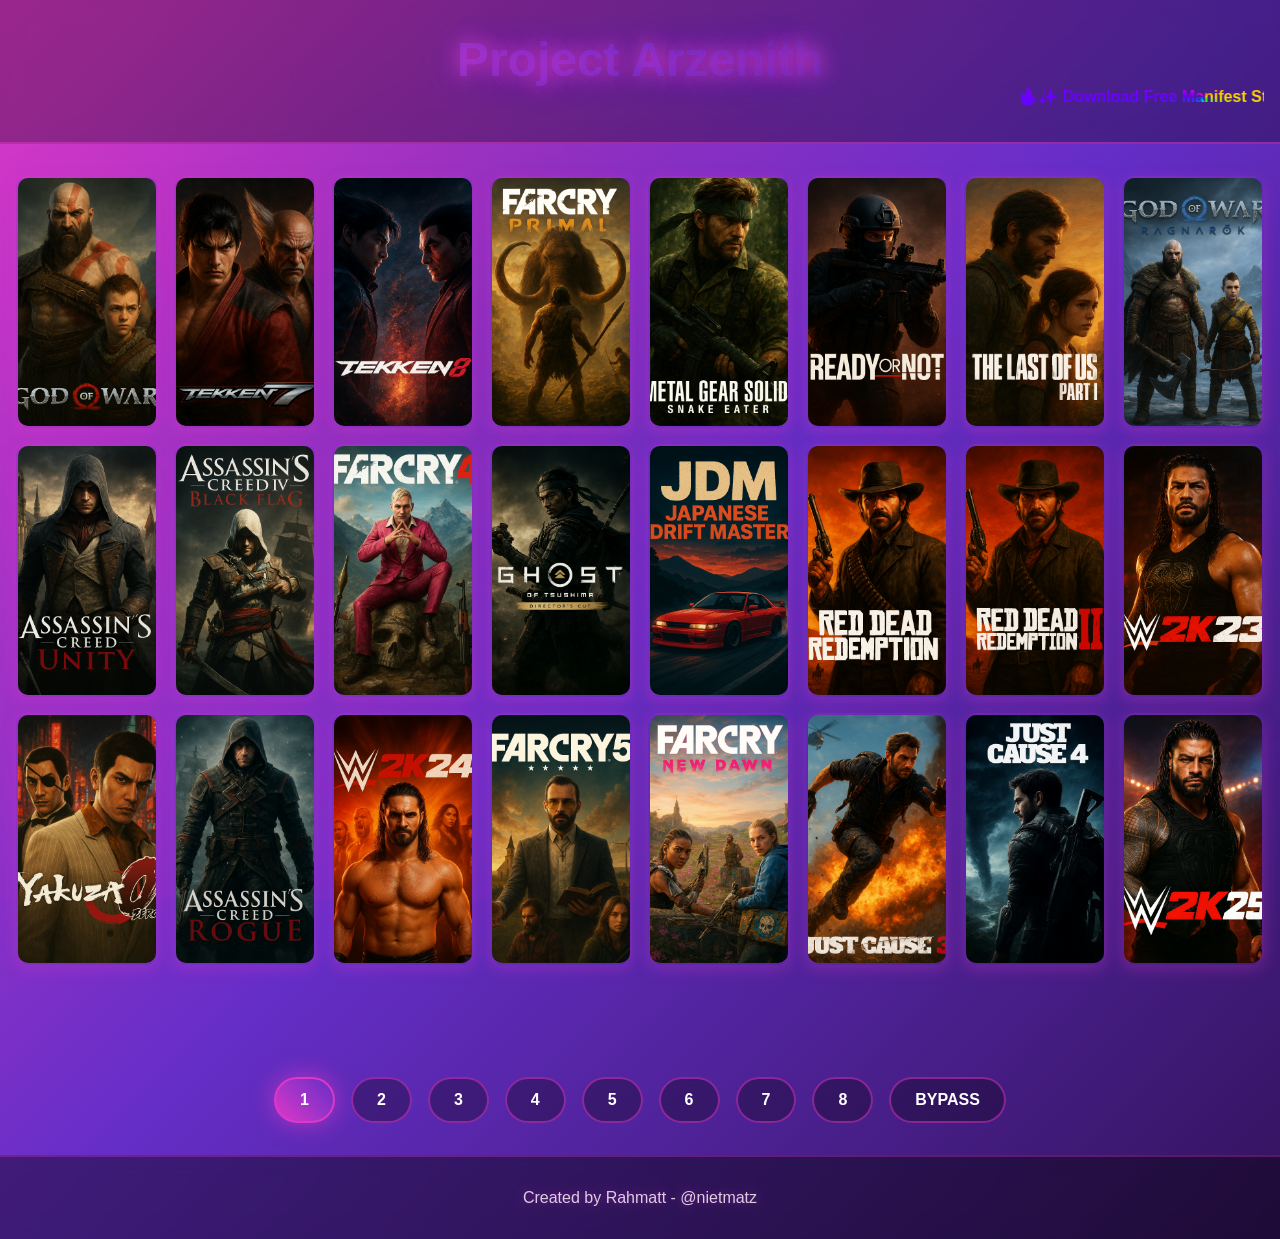
<file: index.html>
<!DOCTYPE html>
<html lang="en">
<head>
    <meta charset="UTF-8">
    <meta name="viewport" content="width=device-width, initial-scale=1.0">
    <title>🌠 Project Arzenith - Download Free Manifest Steam Here!</title>
    <link rel="stylesheet" href="style.css">
    <script src="script.js" defer></script>
</head>
<body>
    <header>
        <h1>Project Arzenith</h1>
        <marquee><span class="rainbow">🔥✨ Download Free Manifest Steam Here! 🔥✨</span></marquee>
    </header>
    
    <main>
        <section class="grid-container">
            <a href="https://www.mediafire.com/file/nt4ljeq00lm3zf7/GOD_OF_WAR.zip/file" class="grid-item">
                <img src="img/GOD OF WAR.png" 
                     alt="God Of War"
                     onerror="this.src='https://www.mediafire.com/file/nt4ljeq00lm3zf7/GOD_OF_WAR.zip/file'">
            </a>
            <a href="https://www.mediafire.com/file/o0t4jonk6tg4pev/TEKKEN7.zip/file" class="grid-item">
                <img src="img/TEKKEN7.png" 
                     alt="TEKKEN7"
                     onerror="this.src='https://www.mediafire.com/file/o0t4jonk6tg4pev/TEKKEN7.zip/file'">
            </a>
            <a href="https://www.mediafire.com/file/wvdzljvt90sughk/TEKKEN_8.zip/file" class="grid-item">
                <img src="img/TEKKEN8.png" 
                     alt="TEKKEN8"
                     onerror="this.src='https://www.mediafire.com/file/wvdzljvt90sughk/TEKKEN_8.zip/file'">
            </a>
            <a href="https://www.mediafire.com/file/y9yzuj8mlh6djpb/FARCRY_PRIMAL.zip/file" class="grid-item">
                <img src="img/FARCRY PRIMAL.png" 
                     alt="FarCry Primal"
                     onerror="this.src='https://www.mediafire.com/file/y9yzuj8mlh6djpb/FARCRY_PRIMAL.zip/file'">
            </a>
            <a href="https://www.mediafire.com/file/y5nz8mruwek07c1/METAL_GEAR_SOLID_SNAKE_EATER.zip/file" class="grid-item">
                <img src="img/METAL GEAR SOLID SNAKE EATER.png" 
                     alt="Metal Gear Solid:Snake Eater"
                     onerror="this.src='https://www.mediafire.com/file/y5nz8mruwek07c1/METAL_GEAR_SOLID_SNAKE_EATER.zip/file'">
            </a>
            <a href="https://www.mediafire.com/file/mclf539ju55pdy6/READY_OR_NOT.zip/file" class="grid-item">
                <img src="img/READY OR NOT.png" 
                     alt="Ready Or Not"
                     onerror="this.src='https://www.mediafire.com/file/mclf539ju55pdy6/READY_OR_NOT.zip/file'">
            </a>
            <a href="https://www.mediafire.com/file/7okcmp5csqyc7t8/THE_LAST_OF_US_PART_I.zip/file" class="grid-item">
                <img src="img/THE LAST OF US PART1.png" 
                     alt="The Last Of Us Part I"
                     onerror="this.src='https://www.mediafire.com/file/7okcmp5csqyc7t8/THE_LAST_OF_US_PART_I.zip/file'">
            </a>
            <a href="https://www.mediafire.com/file/r0btb4lyp3d7a3r/GOD_OF_WAR_RAGNAROK.zip/file" class="grid-item">
                <img src="img/GOD OF WAR RAGNAROK.png" 
                     alt="God Of War Ragnarok"
                     onerror="this.src='https://www.mediafire.com/file/r0btb4lyp3d7a3r/GOD_OF_WAR_RAGNAROK.zip/file'">
            </a>
            <a href="https://www.mediafire.com/file/60gv7aldbgw9vsq/ASSASSINS_CREED_UNITY.zip/file" class="grid-item">
                <img src="img/ASSASSINS CREED UNITY.png" 
                     alt="Assassins Creed Unity"
                     onerror="this.src='https://placehold.co/180x320?text=Fallback+Image+for+Button+Error'">
            </a>
            <a href="https://www.mediafire.com/file/h3u335x6s5xs5bl/ASSASSINS_CREED_BLACKFLAG.zip/file" class="grid-item">
                <img src="img/ASSASSINS CREED BLACKFLAG.png" 
                     alt="Assassins Creed Black Flag"
                     onerror="this.src='https://placehold.co/180x320?text=Fallback+Image+for+Button+Error'">
            </a>
            <a href="https://www.mediafire.com/file/1dqgvm00wwqoj4h/FARCRY_4.zip/file" class="grid-item">
                <img src="img/FARCRY4.png" 
                     alt="FAR CRY 4"
                     onerror="this.src='https://placehold.co/180x320?text=Fallback+Image+for+Button+Error'">
            </a>
            <a href="https://www.mediafire.com/file/8rwx6plcknwf5pp/GHOST_OF_TSUSHIMA.zip/file" class="grid-item">
                <img src="img/GHOST OF TSUSHIMA.png" 
                     alt="Ghost Of Tsushima Directors Cut"
                     onerror="this.src='https://placehold.co/180x320?text=Fallback+Image+for+Button+Error'">
            </a>
            <a href="https://www.mediafire.com/file/f5gs8usain3isqs/JAPANESE_DRIFT_MASTER.zip/file" class="grid-item">
                <img src="img/JDM.png" 
                     alt="Japanese Drift Master"
                     onerror="this.src='https://placehold.co/180x320?text=Fallback+Image+for+Button+Error'">
            </a>
            <a href="https://www.mediafire.com/file/c4bya5sgr35w1nt/RED_DEAD_REDEMPTION.zip/file" class="grid-item">
                <img src="img/RED DEAD REDEMPTION.png" 
                     alt="RDR"
                     onerror="this.src='https://placehold.co/180x320?text=Fallback+Image+for+Button+Error'">
            </a>
            <a href="https://www.mediafire.com/file/ta9yelqun8apf8f/RED_DEAD_REDEMPTION2.zip/file" class="grid-item">
                <img src="img/RED DEAD REDEMPTION 2.png" 
                     alt="RDRII"
                     onerror="this.src='https://placehold.co/180x320?text=Fallback+Image+for+Button+Error'">
            </a>
            <a href="https://www.mediafire.com/file/l8du3i74w35eoz1/WWE_2K23.zip/file" class="grid-item">
                <img src="img/WWE 2K23.png" 
                     alt="WWE 2K23"
                     onerror="this.src='https://placehold.co/180x320?text=Fallback+Image+for+Button+Error'">
            </a>
            <a href="https://www.mediafire.com/file/3a6d9e9vxfglfiq/YAKUZA_0.zip/file" class="grid-item">
                <img src="img/YAKUZA0.png" 
                     alt="Yakuza 0"
                     onerror="this.src='https://placehold.co/180x320?text=Fallback+Image+for+Button+Error'">
            </a>
            <a href="https://www.mediafire.com/file/v4o6q6d5bqpkh0r/ASSASSINS_CREED_ROGUE.zip/file" class="grid-item">
                <img src="img/ASSASSINS CREED ROGUE.png" 
                     alt="Assassins Creed Rogue"
                     onerror="this.src='https://placehold.co/180x320?text=Fallback+Image+for+Button+Error'">
            </a>
            <a href="https://www.mediafire.com/file/0o8l0kmc167blox/WWE_2K24.zip/file" class="grid-item">
                <img src="img/WWE 2K24.png" 
                     alt="WWE 2K24"
                     onerror="this.src='https://placehold.co/180x320?text=Fallback+Image+for+Button+Error'">
            </a>
            <a href="https://www.mediafire.com/file/jajpyn5apncgjex/FARCRY_5.zip/file" class="grid-item">
                <img src="img/FAR CRY 5.png" 
                     alt="Far Cry 5"
                     onerror="this.src='https://placehold.co/180x320?text=Fallback+Image+for+Button+Error'">
            </a>
            <a href="https://www.mediafire.com/file/jrk2iradw86m3ad/FAR_CRY_NEWDAWN.zip/file" class="grid-item">
                <img src="img/FAR CRY NEW DAWN.png" 
                     alt="Far Cry New Dawn"
                     onerror="this.src='https://placehold.co/180x320?text=Fallback+Image+for+Button+Error'">
            </a>
            <a href="https://www.mediafire.com/file/vd8yhw0q99yzxzx/JUST_CAUSE_3.zip/file" class="grid-item">
                <img src="img/JUST CAUSE 3.png" 
                     alt="Just Cause 3"
                     onerror="this.src='https://placehold.co/180x320?text=Fallback+Image+for+Button+Error'">
            </a>
            <a href="https://www.mediafire.com/file/4i724yq7y316dz1/JUST_CAUSE_4.zip/file" class="grid-item">
                <img src="img/JUST CAUSE 4.png" 
                     alt="Just Cause 4"
                     onerror="this.src='https://placehold.co/180x320?text=Fallback+Image+for+Button+Error'">
            </a>
            <a href="https://www.mediafire.com/file/t8b75mdkdyiifgs/WWE_2K25.zip/file" class="grid-item">
                <img src="img/WWE 2K25.png" 
                     alt="WWE 2K25"
                     onerror="this.src='https://placehold.co/180x320?text=Fallback+Image+for+Button+Error'">
            </a>
        </section>
    </main>
    
    <nav class="pagination">
        <a href="index.html" class="page-link active">1</a>
        <a href="page2.html" class="page-link">2</a>
        <a href="page3.html" class="page-link">3</a>
        <a href="page4.html" class="page-link">4</a>
        <a href="page5.html" class="page-link">5</a>
        <a href="page6.html" class="page-link">6</a>
        <a href="page7.html" class="page-link">7</a>
        <a href="page8.html" class="page-link">8</a>
        <a href="bypass.html" class="page-link">BYPASS</a>
    </nav>
    
    <footer>
        <p>Created by Rahmatt - @nietmatz</p>
    </footer>
</body>
</html>
</file>
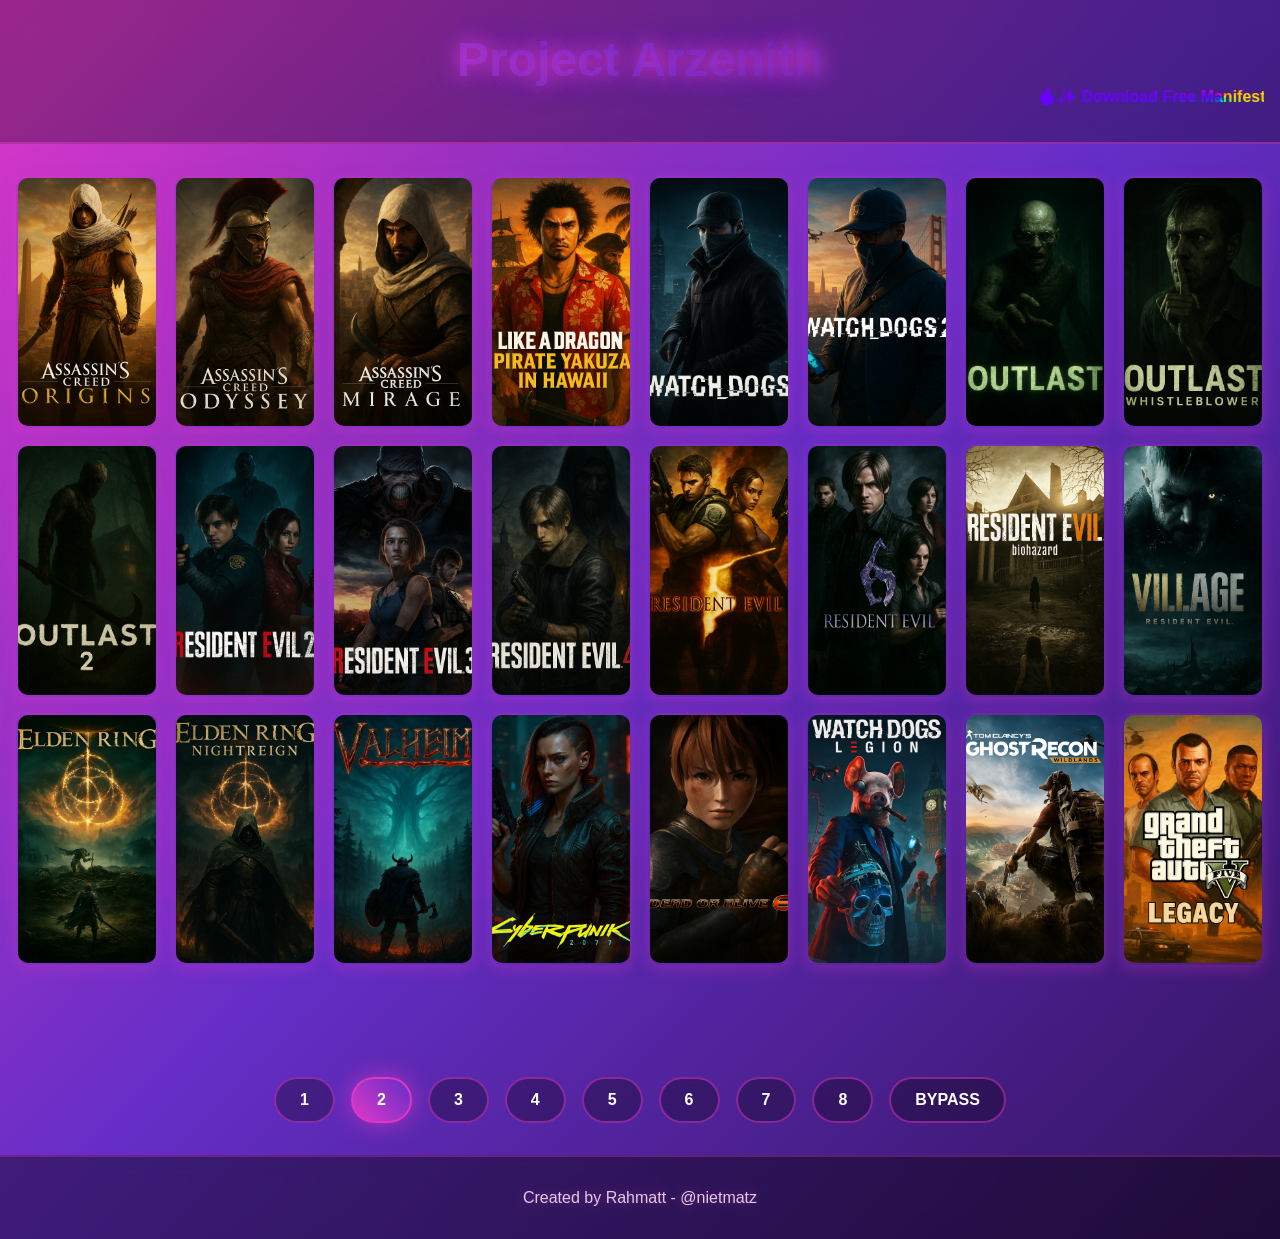
<file: page2.html>
<!DOCTYPE html>
<html lang="en">
<head>
    <meta charset="UTF-8">
    <meta name="viewport" content="width=device-width, initial-scale=1.0">
    <title>🌠 Project Arzenith - Download Free Manifest Steam Here!</title>
    <link rel="stylesheet" href="style.css">
    <script src="script.js" defer></script>
</head>
<body>
    <header>
        <h1>Project Arzenith</h1>
        <marquee><span class="rainbow">🔥✨ Download Free Manifest Steam Here! 🔥✨</span></marquee>
    </header>
    
    <main>
        <section class="grid-container">
            <a href="https://www.mediafire.com/file/xzijklskgan1opo/ASSASSINS_CREED_ORIGINS.zip/file" class="grid-item">
                <img src="img/ASSASSINS CREED ORIGINS.png" 
                     alt="ASSASSINS CREED ORIGINS"
                     onerror="this.src='https://placehold.co/180x320?text=Fallback+Image+for+Button+Error'">
            </a>
            <a href="https://www.mediafire.com/file/yc6184j2ig2bdma/ASSASSNS_CREED_ODYSSEY.zip/file" class="grid-item">
                <img src="img/ASSASSINS CREED ODYSSEY.png" 
                     alt="ASSASSINS CREED ODYSSEY"
                     onerror="this.src='https://placehold.co/180x320?text=Fallback+Image+for+Button+Error'">
            </a>
            <a href="https://www.mediafire.com/file/pw0tsfzh39g8z2v/ASSASSINS_CREED_MIRAGE.zip/file" class="grid-item">
                <img src="img/ASSASSINS CREED MIRAGE.png" 
                     alt="ASSASSINS CREED MIRAGE"
                     onerror="this.src='https://placehold.co/180x320?text=Fallback+Image+for+Button+Error'">
            </a>
            <a href="https://www.mediafire.com/file/arczwd4yeul1pld/LIKE_A_DRAGON_PIRATE_YAKUZA.zip/file" class="grid-item">
                <img src="img/LIKE A DRAGON PIRATE YAKUZA IN HAWAII.png" 
                     alt="LIKE A DRAGON: PIRATE YAKUZA IN HAWAII"
                     onerror="this.src='https://placehold.co/180x320?text=Fallback+Image+for+Button+Error'">
            </a>
            <a href="https://www.mediafire.com/file/1akt6s4fp95xnn4/WATCHDOGS.zip/file" class="grid-item">
                <img src="img/WATCHDOGS.png" 
                     alt="Watch Dogs"
                     onerror="this.src='https://placehold.co/180x320?text=Fallback+Image+for+Button+Error'">
            </a>
            <a href="https://www.mediafire.com/file/zg5qsfza8aamg2j/WATCHDOGS2.zip/file" class="grid-item">
                <img src="img/WATCHDOGS 2.png" 
                     alt="Watch Dogs 2"
                     onerror="this.src='https://placehold.co/180x320?text=Fallback+Image+for+Button+Error'">
            </a>
            <a href="https://www.mediafire.com/file/eexdua0bkrivnbw/OUTLAST.zip/file" class="grid-item">
                <img src="img/OUTLAST.png" 
                     alt="OUTLAST"
                     onerror="this.src='https://placehold.co/180x320?text=Fallback+Image+for+Button+Error'">
            </a>
            <a href="#" class="grid-item">
                <img src="img/OUTLAST WHISTLEBLOWER.png" 
                     alt="OUTLAST: WHISTLEBLOWER"
                     onerror="this.src='https://placehold.co/180x320?text=Fallback+Image+for+Button+Error'">
            </a>
            <a href="https://www.mediafire.com/file/srdz1ii0sfpgtvz/OUTLAST2.zip/file" class="grid-item">
                <img src="img/OUTLAST 2.png" 
                     alt="OUTLAST II"
                     onerror="this.src='https://placehold.co/180x320?text=Fallback+Image+for+Button+Error'">
            </a>
            <a href="https://www.mediafire.com/file/yhcieeyxqt4exq9/RE2.zip/file" class="grid-item">
                <img src="img/RE2.png" 
                     alt="RESIDENT EVIL 2"
                     onerror="this.src='https://placehold.co/180x320?text=Fallback+Image+for+Button+Error'">
            </a>
            <a href="https://www.mediafire.com/file/sf1kx41k14dhn2e/RE3.zip/file" class="grid-item">
                <img src="img/RE3.png" 
                     alt="RESIDENT EVIL 3"
                     onerror="this.src='https://placehold.co/180x320?text=Fallback+Image+for+Button+Error'">
            </a>
            <a href="https://www.mediafire.com/file/flr16enomcfoeul/RE4.zip/file" class="grid-item">
                <img src="img/RE4.png" 
                     alt="RESIDENT EVIL 4"
                     onerror="this.src='https://placehold.co/180x320?text=Fallback+Image+for+Button+Error'">
            </a>
            <a href="#" class="grid-item">
                <img src="img/RE5.png" 
                     alt="RESIDENT EVIL 5"
                     onerror="this.src='https://placehold.co/180x320?text=Fallback+Image+for+Button+Error'">
            </a>
            <a href="#" class="grid-item">
                <img src="img/RE6.png" 
                     alt="RESIDENT EVIL 6"
                     onerror="this.src='https://placehold.co/180x320?text=Fallback+Image+for+Button+Error'">
            </a>
            <a href="#" class="grid-item">
                <img src="img/RE7.png" 
                     alt="RESIDENT EVIL 7 BIOHAZARD"
                     onerror="this.src='https://placehold.co/180x320?text=Fallback+Image+for+Button+Error'">
            </a>
            <a href="#" class="grid-item">
                <img src="img/RE VILLAGE.png" 
                     alt="RESIDENT EVIL VILLAGE"
                     onerror="this.src='https://placehold.co/180x320?text=Fallback+Image+for+Button+Error'">
            </a>
            <a href="#" class="grid-item">
                <img src="img/ELDEN RING.png" 
                     alt="ELDEN RING"
                     onerror="this.src='https://placehold.co/180x320?text=Fallback+Image+for+Button+Error'">
            </a>
            <a href="#" class="grid-item">
                <img src="img/ELDEN RING NIGHTREIGN.png" 
                     alt="ELDEN RING NIGHTMARE"
                     onerror="this.src='https://placehold.co/180x320?text=Fallback+Image+for+Button+Error'">
            </a>
            <a href="#" class="grid-item">
                <img src="img/VALHEIM.png" 
                     alt="VALHEIM"
                     onerror="this.src='https://placehold.co/180x320?text=Fallback+Image+for+Button+Error'">
            </a>
            <a href="#" class="grid-item">
                <img src="img/CYBERPUNK2077.png" 
                     alt="CYBERPUNK 2077"
                     onerror="this.src='https://placehold.co/180x320?text=Fallback+Image+for+Button+Error'">
            </a>
            <a href="#" class="grid-item">
                <img src="img/DOA6.png" 
                     alt="DEAD OR ALIVE 6"
                     onerror="this.src='https://placehold.co/180x320?text=Fallback+Image+for+Button+Error'">
            </a>
            <a href="#" class="grid-item">
                <img src="img/WATCHDOGS LEGION.png" 
                     alt="WATCHDOGS LEGION"
                     onerror="this.src='https://placehold.co/180x320?text=Fallback+Image+for+Button+Error'">
            </a>
            <a href="#" class="grid-item">
                <img src="img/GHOSTRECON.png" 
                     alt="TOM CLANCY GHOST RECON WILDLANDS"
                     onerror="this.src='https://placehold.co/180x320?text=Fallback+Image+for+Button+Error'">
            </a>
            <a href="#" class="grid-item">
                <img src="img/GTAVLEGACY.png" 
                     alt="GTA V LEGACY"
                     onerror="this.src='https://placehold.co/180x320?text=Fallback+Image+for+Button+Error'">
            </a>
        </section>
    </main>
    
    <nav class="pagination">
        <a href="index.html" class="page-link">1</a>
        <a href="page2.html" class="page-link active">2</a>
        <a href="page3.html" class="page-link">3</a>
        <a href="page4.html" class="page-link">4</a>
        <a href="page5.html" class="page-link">5</a>
        <a href="page6.html" class="page-link">6</a>
        <a href="page7.html" class="page-link">7</a>
        <a href="page8.html" class="page-link">8</a>
        <a href="bypass.html" class="page-link">BYPASS</a>
    </nav>
    
    <footer>
        <p>Created by Rahmatt - @nietmatz</p>
    </footer>
</body>
</html>
</file>
<file: style.css>
/* Global Reset and Base Styles */
* {
    margin: 0;
    padding: 0;
    box-sizing: border-box;
}

body {
    font-family: 'Arial', sans-serif;
    background: linear-gradient(135deg, #DE38C8, #652EC7, #33135C);
    min-height: 100vh;
    color: white;
    overflow-x: hidden;
}

/* Header Styles */
header {
    text-align: center;
    padding: 2rem 1rem;
    background: rgba(0, 0, 0, 0.3);
    backdrop-filter: blur(10px);
    border-bottom: 2px solid rgba(222, 56, 200, 0.5);
}

header h1 {
    font-size: 3rem;
    font-weight: bold;
    text-shadow: 0 0 20px #DE38C8, 0 0 40px #652EC7;
    background: linear-gradient(45deg, #DE38C8, #652EC7, #33135C);
    background-clip: text;
    -webkit-background-clip: text;
    -webkit-text-fill-color: transparent;
    animation: glow 2s ease-in-out infinite alternate;
}

@keyframes glow {
    from {
        text-shadow: 0 0 20px #DE38C8, 0 0 30px #652EC7, 0 0 40px #33135C;
    }
    to {
        text-shadow: 0 0 30px #DE38C8, 0 0 40px #652EC7, 0 0 50px #33135C;
    }
}

/* Main Content */
main {
    padding: 2rem 1rem;
    max-width: 1400px;
    margin: 0 auto;
}

.rainbow{
font-weight: 700;
font-size: var(--font-size);
white-space: nowrap;
background: conic-gradient(from 0deg,
#ff0040, #ff7a00, #ffd400, #36ff00, #00ffd0, #0068ff, #6a00ff, #ff00d4, #ff0040
);
-webkit-background-clip: text;
background-clip: text;
color: transparent;
animation: hue 8s linear infinite;
}

@keyframes scroll{
from{ transform: translateX(0); }
to{ transform: translateX(-50%); }
}

@keyframes hue{
from{ filter: hue-rotate(0deg); }
to { filter: hue-rotate(360deg); }
}

/* Grid Container */
.grid-container {
    display: grid;
    grid-template-columns: repeat(8, 1fr);
    grid-template-rows: repeat(3, 1fr);
    gap: 1rem;
    margin-bottom: 3rem;
}

/* Grid Items */
.grid-item {
    display: block;
    aspect-ratio: 9 / 16;
    border-radius: 12px;
    overflow: hidden;
    position: relative;
    transition: all 0.3s ease;
    border: 2px solid transparent;
    background: linear-gradient(45deg, rgba(222, 56, 200, 0.2), rgba(101, 46, 199, 0.2));
    box-shadow: 0 4px 15px rgba(222, 56, 200, 0.3);
}

.grid-item::before {
    content: '';
    position: absolute;
    top: 0;
    left: 0;
    right: 0;
    bottom: 0;
    background: linear-gradient(45deg, #DE38C8, #652EC7, #33135C);
    opacity: 0;
    transition: opacity 0.3s ease;
    z-index: 1;
}

.grid-item:hover {
    transform: scale(1.05);
    border-color: #DE38C8;
    box-shadow: 0 8px 25px rgba(222, 56, 200, 0.6), 0 0 30px rgba(101, 46, 199, 0.4);
}

.grid-item:hover::before {
    opacity: 0.1;
}

.grid-item img {
    width: 100%;
    height: 100%;
    object-fit: cover;
    display: block;
    position: relative;
    z-index: 2;
    transition: all 0.3s ease;
}

.grid-item:hover img {
    filter: brightness(1.1) contrast(1.1);
}

/* Pagination Styles */
.pagination {
    display: flex;
    justify-content: center;
    align-items: center;
    gap: 1rem;
    margin: 2rem 0;
    flex-wrap: wrap;
}

.page-link {
    padding: 0.75rem 1.5rem;
    background: rgba(0, 0, 0, 0.3);
    border: 2px solid rgba(222, 56, 200, 0.5);
    border-radius: 25px;
    color: white;
    text-decoration: none;
    font-weight: bold;
    transition: all 0.3s ease;
    backdrop-filter: blur(10px);
}

.page-link:hover {
    background: rgba(222, 56, 200, 0.2);
    border-color: #DE38C8;
    box-shadow: 0 0 20px rgba(222, 56, 200, 0.5);
    transform: translateY(-2px);
}

.page-link.active {
    background: linear-gradient(45deg, #DE38C8, #652EC7);
    border-color: #DE38C8;
    box-shadow: 0 0 25px rgba(222, 56, 200, 0.7);
}

/* Footer Styles */
footer {
    text-align: center;
    padding: 2rem 1rem;
    background: rgba(0, 0, 0, 0.4);
    backdrop-filter: blur(10px);
    border-top: 2px solid rgba(222, 56, 200, 0.3);
    margin-top: 2rem;
}

footer p {
    font-size: 1rem;
    color: rgba(255, 255, 255, 0.8);
    text-shadow: 0 0 10px rgba(222, 56, 200, 0.5);
}

/* Responsive Design */
@media (max-width: 1200px) {
    .grid-container {
        grid-template-columns: repeat(6, 1fr);
        grid-template-rows: repeat(4, 1fr);
    }
    
    header h1 {
        font-size: 2.5rem;
    }
}

@media (max-width: 900px) {
    .grid-container {
        grid-template-columns: repeat(4, 1fr);
        grid-template-rows: repeat(6, 1fr);
    }
    
    header h1 {
        font-size: 2rem;
    }
    
    main {
        padding: 1rem;
    }
}

@media (max-width: 600px) {
    .grid-container {
        grid-template-columns: repeat(3, 1fr);
        grid-template-rows: repeat(8, 1fr);
        gap: 0.5rem;
    }
    
    header h1 {
        font-size: 1.5rem;
    }
    
    .pagination {
        gap: 0.5rem;
    }
    
    .page-link {
        padding: 0.5rem 1rem;
        font-size: 0.9rem;
    }
}

@media (max-width: 400px) {
    .grid-container {
        grid-template-columns: repeat(2, 1fr);
        grid-template-rows: repeat(12, 1fr);
    }
}

/* Additional Neon Effects */
body::before {
    content: '';
    position: fixed;
    top: 0;
    left: 0;
    width: 100%;
    height: 100%;
    background: 
        radial-gradient(circle at 20% 80%, rgba(222, 56, 200, 0.1) 0%, transparent 50%),
        radial-gradient(circle at 80% 20%, rgba(101, 46, 199, 0.1) 0%, transparent 50%),
        radial-gradient(circle at 40% 40%, rgba(51, 19, 92, 0.1) 0%, transparent 50%);
    pointer-events: none;
    z-index: -1;
}

/* Smooth scrolling */
html {
    scroll-behavior: smooth;
}

/* Focus styles for accessibility */
.grid-item:focus,
.page-link:focus {
    outline: 2px solid #DE38C8;
    outline-offset: 2px;
}
</file>
